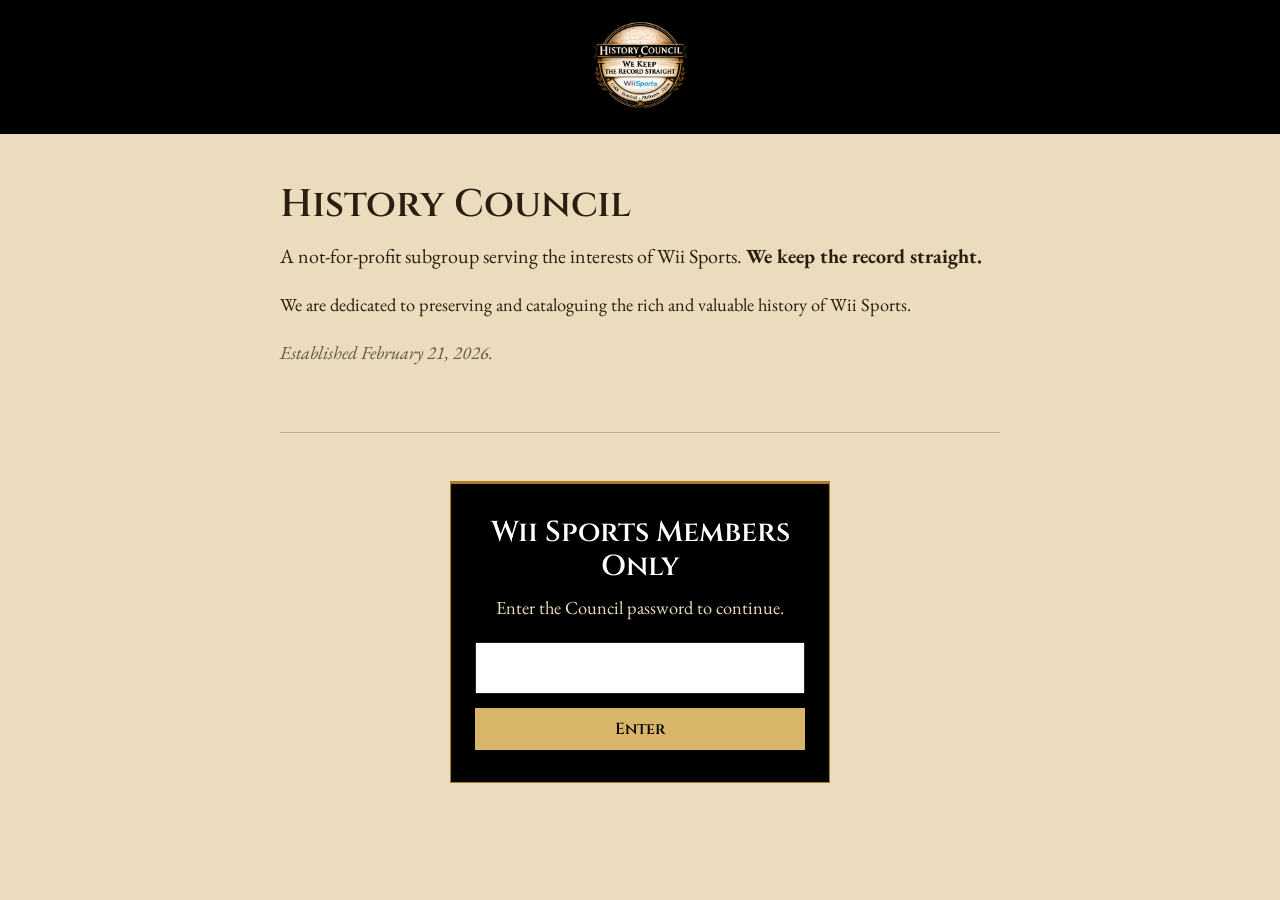
<file: index.html>
<!DOCTYPE html>
<html lang="en">
<head>
<link rel="icon" href="data:image/svg+xml,<svg xmlns='http://www.w3.org/2000/svg' viewBox='0 0 100 100'><text y='.9em' font-size='90'>🧭</text></svg>">  <meta charset="UTF-8">
  <meta name="viewport" content="width=device-width, initial-scale=1">
  <title>History Council</title>
  <link rel="preconnect" href="https://fonts.googleapis.com">
  <link rel="preconnect" href="https://fonts.gstatic.com" crossorigin>
  <link href="https://fonts.googleapis.com/css2?family=Cinzel:wght@500;600&family=EB+Garamond:ital,wght@0,400;0,600;1,400&display=swap" rel="stylesheet">
  <link rel="stylesheet" href="style.css">
  <script src="gate.js"></script>
</head>
<body>

  <header class="site-header">
    <a href="index.html"><img class="logo" src="history-council-logo.png" alt="History Council crest: We keep the record straight"></a>
  </header>

  <main>

    <section data-gate-public>
      <h1>History Council</h1>
      <p class="intro">A not-for-profit subgroup serving the interests of Wii Sports. <strong>We keep the record straight.</strong></p>
      <p>We are dedicated to preserving and cataloguing the rich and valuable history of Wii Sports.</p>
      <p class="muted">Established February 21, 2026.</p>
    </section>

    <section>
      <div class="archives">
        <a class="archive-link feature-link" href="https://resultscountdown.xyz" target="_blank" rel="noopener">
          <strong>History of Results</strong>
          <span>Every ceremony, attendance record, and portrait is kept by Results Committee.</span>
          <span class="feature-button">Visit resultscountdown.xyz</span>
        </a>
        <a class="archive-link feature-link" href="w-bildings.html">
          <strong>W Bildings</strong>
          <span>Every W Bilding on record, oldest first. Members only.</span>
          <span class="feature-button">View W Bildings</span>
        </a>
      </div>
    </section>

    <section>
      <h2>The Council</h2>
      <p>Members listed in order of seniority.</p>

      <ol class="register">
        <li class="member">
          <span class="numeral">I</span>
          <div class="portrait">J<img src="justin-carr.jpg" alt="Justin" onerror="this.remove()"></div>
          <div class="details">
            <h3>Justin</h3>
            <p class="rank">Most senior member</p>
          </div>
        </li>

        <li class="member">
          <span class="numeral">II</span>
          <div class="portrait">I<img src="isaac-slavens.jpg" alt="Isaac" onerror="this.remove()"></div>
          <div class="details">
            <h3>Isaac</h3>
            <p class="rank">Second in seniority</p>
          </div>
        </li>

        <li class="member">
          <span class="numeral">III</span>
          <div class="portrait">D<img src="daniel-fridman.jpg" alt="Daniel" onerror="this.remove()"></div>
          <div class="details">
            <h3>Daniel</h3>
            <p class="rank">Third in seniority</p>
          </div>
        </li>

        <li class="member">
          <span class="numeral">IV</span>
          <div class="portrait">J<img src="josh-stein.jpg" alt="Josh" onerror="this.remove()"></div>
          <div class="details">
            <h3>Josh</h3>
            <p class="rank">Fourth in seniority</p>
          </div>
        </li>
      </ol>
    </section>

    <section>
      <h2>Where We Went to School</h2>
      <p class="muted">History Council is not affiliated with or endorsed by these schools.</p>
      <div class="schools">
        <figure class="school">
          <div class="tile"><img src="bialik-logo.png" alt="Bialik Hebrew Day School logo"></div>
          <figcaption>Bialik Hebrew Day School</figcaption>
        </figure>
        <figure class="school">
          <div class="tile"><img src="tanenbaumchat-logo.png" alt="TanenbaumCHAT logo"></div>
          <figcaption>TanenbaumCHAT</figcaption>
        </figure>
      </div>
    </section>

  </main>

  <footer>
    History Council, a subgroup of Wii Sports.
  </footer>

</body>
</html>
</file>
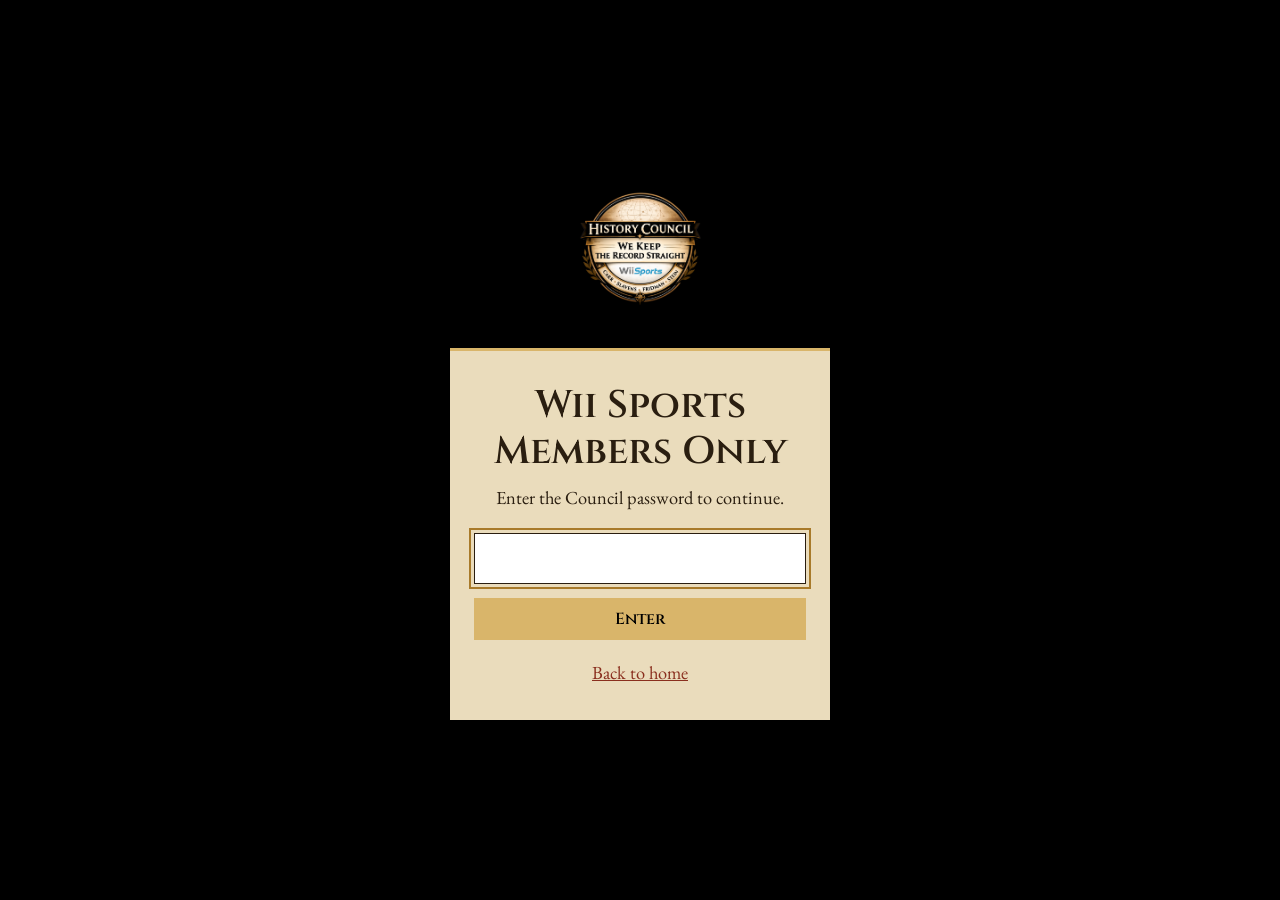
<file: results.html>
<!DOCTYPE html>
<html lang="en">
<head>
  <meta charset="UTF-8">
  <meta name="viewport" content="width=device-width, initial-scale=1">
  <title>History Council</title>
  <link rel="preconnect" href="https://fonts.googleapis.com">
  <link rel="preconnect" href="https://fonts.gstatic.com" crossorigin>
  <link href="https://fonts.googleapis.com/css2?family=Cinzel:wght@500;600&family=EB+Garamond:ital,wght@0,400;0,600;1,400&display=swap" rel="stylesheet">
  <link rel="stylesheet" href="style.css">
  <script src="gate.js"></script>
</head>
<body>

  <header class="site-header">
    <a href="index.html"><img class="logo" src="history-council-logo.png" alt="History Council crest: We keep the record straight"></a>
    <nav class="site-nav">
      <a href="index.html" aria-current="page">Home</a>
      <a href="w-bildings.html">W Bildings</a>
    </nav>
  </header>

  <main>

    <section>
      <h1>History Council</h1>
      <p class="intro">A not-for-profit subgroup serving the interests of Wii Sports. We keep the record straight.</p>
      <p class="muted">Mission statement and founding date to be added.</p>
    </section>

    <section>
      <h2>The Council</h2>
      <p>Members listed in order of seniority.</p>

      <ol class="register">
        <li class="member">
          <span class="numeral">I</span>
          <div class="portrait">JC<img src="justin-carr.jpg" alt="Justin" onerror="this.remove()"></div>
          <div class="details">
            <h3>Justin</h3>
            <p class="rank">Most senior member</p>
            <p>Honoree of the W Justin Bilding (Scotiabank Arena). Assigned the W Glazer and W Isaac Bildings, and featured on the W Josh Bilding.</p>
            <p>Results attendance: 3 of 3.</p>
          </div>
        </li>

        <li class="member">
          <span class="numeral">II</span>
          <div class="portrait">IS<img src="isaac-slavens.jpg" alt="Isaac" onerror="this.remove()"></div>
          <div class="details">
            <h3>Isaac</h3>
            <p class="rank">Second in seniority</p>
            <p>Honoree of the W Isaac Bilding (339 King St. N., Apt. 1503). Maintains <a href="https://resultscountdown.xyz">resultscountdown.xyz</a>.</p>
            <p>Results attendance: 3 of 3.</p>
          </div>
        </li>

        <li class="member">
          <span class="numeral">III</span>
          <div class="portrait">DF<img src="daniel-fridman.jpg" alt="Daniel" onerror="this.remove()"></div>
          <div class="details">
            <h3>Daniel</h3>
            <p class="rank">Third in seniority</p>
            <p>Honoree of the W Daniel Bilding (Roy Thomson Hall). Assigned the first W Bilding on record: the CN Tower, July 19, 2023.</p>
            <p>Results attendance: 3 of 3.</p>
          </div>
        </li>

        <li class="member">
          <span class="numeral">IV</span>
          <div class="portrait">JS<img src="josh-stein.jpg" alt="Josh" onerror="this.remove()"></div>
          <div class="details">
            <h3>Josh</h3>
            <p class="rank">Fourth in seniority</p>
            <p>Honoree of the W Josh Bilding (UCC Clock Tower).</p>
            <p>Results attendance: 3 of 3.</p>
          </div>
        </li>
      </ol>
    </section>

    <section>
      <h2>The Archives</h2>
      <div class="archives">
        <a class="archive-link" href="w-bildings.html">
          <strong>W Bildings</strong>
          <span>Every W Bilding on record, oldest first.</span>
        </a>
        <a class="archive-link" href="results.html">
          <strong>History of Results</strong>
          <span>Every ceremony, attendance, and portrait.</span>
        </a>
      </div>
    </section>

    <section>
      <h2>Affiliated Schools</h2>
      <div class="schools">
        <figure class="school">
          <div class="tile"><img src="bialik-logo.png" alt="Bialik Hebrew Day School logo"></div>
          <figcaption>Bialik Hebrew Day School</figcaption>
        </figure>
        <figure class="school">
          <div class="tile"><img src="tanenbaumchat-logo.png" alt="TanenbaumCHAT logo"></div>
          <figcaption>TanenbaumCHAT</figcaption>
        </figure>
      </div>
    </section>

  </main>

  <footer>
    History Council, a subgroup of Wii Sports.
  </footer>

</body>
</html>
</file>
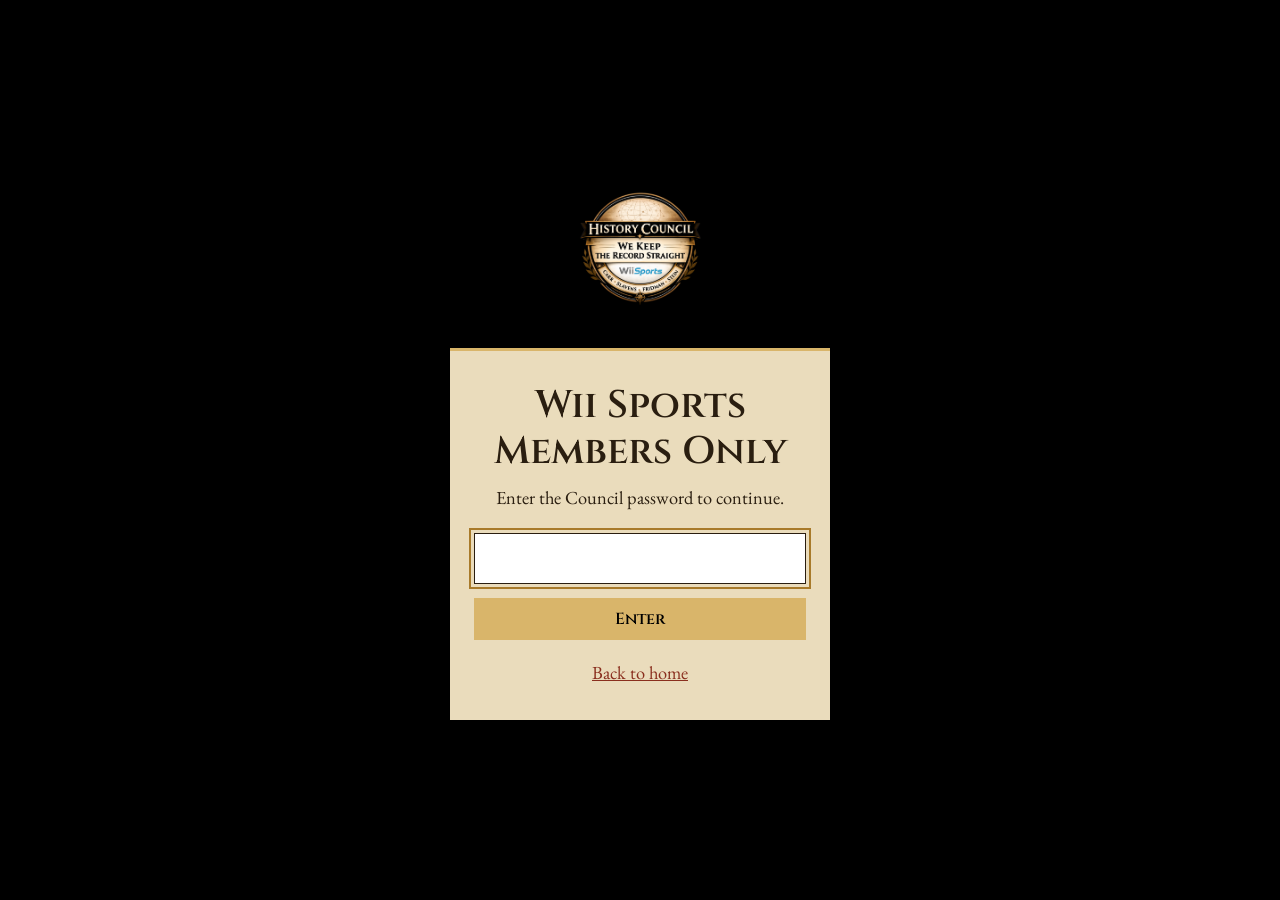
<file: w-bildings.html>
<!DOCTYPE html>
<html lang="en">
<head>
  <meta charset="UTF-8">
  <meta name="viewport" content="width=device-width, initial-scale=1">
  <title>W Bildings | History Council</title>
  <link rel="preconnect" href="https://fonts.googleapis.com">
  <link rel="preconnect" href="https://fonts.gstatic.com" crossorigin>
  <link href="https://fonts.googleapis.com/css2?family=Cinzel:wght@500;600&family=EB+Garamond:ital,wght@0,400;0,600;1,400&display=swap" rel="stylesheet">
  <link rel="stylesheet" href="style.css">
  <script src="gate.js"></script>
</head>
<body>

  <header class="site-header">
    <a href="index.html"><img class="logo" src="history-council-logo.png" alt="History Council crest: We keep the record straight"></a>
    <nav class="site-nav">
      <a href="index.html">Home</a>
      <a href="w-bildings.html" aria-current="page">W Bildings</a>
    </nav>
  </header>

  <main>

    <h1>W Bildings in Chronological Order</h1>
    <p class="intro">Every W Bilding on record, oldest first.</p>

    <ol class="bildings">
      <li class="bilding">
        <h2>W Jon Bilding</h2>
        <p class="site">CN Tower</p>
        <p class="meta">July 19, 2023. Assigned by Daniel.</p>
        <img src="w-jon-cn-tower.jpg" alt="CN Tower">
      </li>

      <li class="bilding">
        <h2>W Josh Bilding</h2>
        <p class="site">UCC Clock Tower</p>
        <p class="meta">June 2025. Assigned by Eitan (ft. Justin).</p>
        <img src="w-josh-ucc-clock-tower.jpg" alt="Upper Canada College clock tower">
      </li>

      <li class="bilding">
        <h2>W Daniel Bilding</h2>
        <p class="site">Roy Thomson Hall</p>
        <p class="meta">June 2025. Assigned by Amit.</p>
        <img src="w-daniel-roy-thomson-hall.jpg" alt="Roy Thomson Hall">
      </li>

      <li class="bilding">
        <h2>W Ben Bilding</h2>
        <p class="site">University/King Trash Bin</p>
        <p class="meta">June 2025. Assigned by Seth.</p>
        <img src="w-ben-trash-bin.jpg" alt="Trash bin at University Avenue and King Street">
      </li>

      <li class="bilding">
        <h2>W Amit Bilding</h2>
        <p class="site">TanenbaumCHAT</p>
        <p class="meta">June 2025. Assigned by Wii Sports.</p>
        <img src="w-amit-tanenbaumchat.jpg" alt="TanenbaumCHAT building">
      </li>

      <li class="bilding">
        <h2>W Seth Bilding</h2>
        <p class="site">Yorkdale Shopping Centre</p>
        <p class="meta">June 2025. Assigned by Wii Sports.</p>
        <img src="w-seth-yorkdale.jpg" alt="Yorkdale Shopping Centre entrance">
      </li>

      <li class="bilding">
        <h2>W Justin Bilding</h2>
        <p class="site">Scotiabank Arena</p>
        <p class="meta">January 2026. Assigned by Wii Sports.</p>
        <img src="w-justin-scotiabank-arena.jpg" alt="Scotiabank Arena">
      </li>

      <li class="bilding">
        <h2>W Glazer Bilding</h2>
        <p class="site">"White Chocolate"</p>
        <p class="meta">January 2026. Assigned by Justin.</p>
        <img src="w-glazer-white-chocolate.jpg" alt="White Chocolate performing on stage">
      </li>

      <li class="bilding">
        <h2>W Isaac Bilding</h2>
        <p class="site">339 King St. N., Apt. 1503</p>
        <p class="meta">January 2026. Assigned by Justin.</p>
        <img src="w-isaac-apartment-1503.jpg" alt="Kitchen of Apt. 1503">
      </li>
    </ol>

    <div class="l-bilding">
      <h2>L Eitan Bilding.</h2>
    </div>

  </main>

  <footer>
    History Council, a subgroup of Wii Sports. <a href="index.html">Back to home</a>
  </footer>

</body>
</html>
</file>
<file: style.css>
/* History Council shared styles */
:root {
  --black: #000000;
  --vellum: #EADCBC;
  --vellum-dark: #DCCBA4;
  --ink: #2A1E10;
  --gold: #A87A2A;
  --gold-light: #D9B56A;
  --oxblood: #8A2F1E;
  --rule: rgba(42, 30, 16, 0.22);
  --display: "Cinzel", "Trajan Pro", Georgia, serif;
  --serif: "EB Garamond", Garamond, "Times New Roman", serif;
}

* { box-sizing: border-box; }

body {
  margin: 0;
  background: var(--vellum);
  color: var(--ink);
  font-family: var(--serif);
  font-size: 1.15rem;
  line-height: 1.6;
}

img { max-width: 100%; height: auto; display: block; }

a { color: var(--oxblood); }

:focus-visible { outline: 2px solid var(--gold); outline-offset: 3px; }

/* Header */
.site-header {
  background: var(--black);
  text-align: center;
  padding: 12px 20px;
}
.site-header .logo {
  width: 110px;
  margin: 0 auto;
}
.site-nav {
  display: flex;
  justify-content: center;
  flex-wrap: wrap;
  gap: 4px 32px;
  padding: 18px 0 20px;
  margin-top: 8px;
  border-top: 1px solid rgba(217, 181, 106, 0.3);
}
.site-nav a {
  font-family: var(--display);
  font-weight: 600;
  font-size: 1rem;
  color: var(--gold-light);
  text-decoration: none;
  padding: 4px 0;
  border-bottom: 1px solid transparent;
}
.site-nav a:hover { border-bottom-color: var(--gold-light); }
.site-nav a[aria-current="page"] { color: #FFFFFF; border-bottom-color: var(--gold-light); }

/* Page body */
main {
  max-width: 760px;
  margin: 0 auto;
  padding: 48px 20px 72px;
}
section + section {
  margin-top: 64px;
  padding-top: 48px;
  border-top: 1px solid var(--rule);
}
h1, h2, h3 {
  font-family: var(--display);
  font-weight: 600;
  line-height: 1.2;
  margin: 0 0 12px;
}
h1 { font-size: clamp(1.8rem, 5vw, 2.4rem); }
h2 { font-size: clamp(1.4rem, 4vw, 1.8rem); }
h3 { font-size: 1.2rem; }
.intro { font-size: 1.25rem; margin: 0 0 8px; }
.muted { color: rgba(42, 30, 16, 0.7); font-style: italic; }

/* Council register (homepage) */
.register { list-style: none; padding: 0; margin: 32px 0 0; }
.member {
  display: grid;
  grid-template-columns: 48px 1fr;
  gap: 20px;
  align-items: start;
  padding: 24px 0;
  border-bottom: 1px solid var(--rule);
}
.member:has(.portrait) { grid-template-columns: 48px 96px 1fr; }
.member:first-child { border-top: 1px solid var(--rule); }
.member:last-child { border-bottom: none; }
.numeral {
  font-family: var(--display);
  font-size: 1.6rem;
  color: var(--gold);
  line-height: 1;
  padding-top: 4px;
}
.portrait {
  position: relative;
  aspect-ratio: 4 / 5;
  background: var(--vellum-dark);
  border: 1px solid var(--gold);
  display: grid;
  place-items: center;
  font-family: var(--display);
  font-size: 1.8rem;
  color: var(--gold);
  overflow: hidden;
}
.portrait img {
  position: absolute;
  inset: 0;
  width: 100%;
  height: 100%;
  object-fit: cover;
}
.member h3 { margin-bottom: 4px; }
.member .rank { margin: 0 0 10px; font-style: italic; color: var(--gold); }
.member p { margin: 0 0 8px; }

/* Affiliations */
.schools {
  display: flex;
  flex-wrap: wrap;
  gap: 24px;
  margin-top: 24px;
}
.school {
  flex: 1 1 220px;
  margin: 0;
  text-align: center;
}
.school .tile {
  background: #FFFFFF;
  border: 1px solid var(--rule);
  height: 160px;
  display: grid;
  place-items: center;
  padding: 16px;
}
.school .tile img { max-height: 128px; width: auto; }
.school figcaption { margin-top: 8px; font-weight: 600; }

/* Page links on homepage */
.archives { display: grid; grid-template-columns: 1fr 1fr; gap: 16px; margin-top: 24px; }
.archive-link {
  display: block;
  background: var(--black);
  color: var(--gold-light);
  text-decoration: none;
  padding: 22px;
  border: 1px solid var(--gold);
}
.archive-link:hover { background: #1F1608; }
.archive-link strong { display: block; font-family: var(--display); font-size: 1.25rem; color: #FFFFFF; margin-bottom: 4px; }
.archive-link span { color: var(--vellum); }
.feature-link {
  display: flex;
  flex-direction: column;
  align-items: center;
  padding: 36px 28px;
  text-align: center;
}
.feature-link strong { font-size: clamp(1.4rem, 3.5vw, 1.8rem); margin-bottom: 10px; }
.feature-link span { font-size: 1.2rem; margin-bottom: 18px; }
.archive-link .feature-button {
  margin: auto 0 0;
  background: var(--gold-light);
  color: var(--black);
  font-family: var(--display);
  font-weight: 600;
  font-size: 1rem;
  padding: 10px 24px;
}

/* W Bildings ledger */
.bildings { list-style: none; padding: 0; margin: 32px 0 0; counter-reset: bilding; }
.bilding {
  counter-increment: bilding;
  padding: 32px 0;
  border-top: 1px solid var(--rule);
}
.bilding h2::before {
  content: counter(bilding) ". ";
  color: var(--gold);
}
.bilding .site { font-size: 1.3rem; margin: 0 0 4px; }
.bilding .meta { margin: 0 0 16px; color: rgba(42, 30, 16, 0.75); }
.bilding img { border: 1px solid var(--gold); max-height: 520px; width: auto; }
.l-bilding {
  margin-top: 16px;
  padding: 28px 0 0;
  border-top: 3px double var(--oxblood);
  color: var(--oxblood);
}
.l-bilding h2 { font-style: italic; }

/* Results */
.next-ceremony {
  background: var(--black);
  color: var(--vellum);
  padding: 28px 24px;
  border: 1px solid var(--gold);
  text-align: center;
}
.next-ceremony h2 { color: #FFFFFF; }
.countdown {
  font-family: var(--display);
  font-size: clamp(1.6rem, 6vw, 2.6rem);
  color: var(--gold-light);
  margin: 8px 0;
  font-variant-numeric: tabular-nums;
}
.ceremony { margin-top: 40px; }
.ceremony .date { margin: 0 0 4px; color: var(--gold); font-style: italic; }
.ceremony .portrait-photo { margin: 16px 0 0; border: 1px solid var(--gold); background: var(--vellum-dark); min-height: 120px; }
.table-wrap { overflow-x: auto; margin-top: 24px; }
table { width: 100%; border-collapse: collapse; }
th, td { padding: 10px 8px; border-bottom: 1px solid var(--rule); text-align: center; }
th:first-child, td:first-child { text-align: left; }
thead th { font-family: var(--display); font-size: 0.95rem; border-bottom: 2px solid var(--ink); }
.yes { color: var(--gold); font-weight: 600; }
.no { color: var(--oxblood); font-weight: 600; }
.na { color: rgba(42, 30, 16, 0.4); }
.highlight td { background: rgba(168, 122, 42, 0.12); }

/* Footer */
footer {
  background: var(--black);
  color: var(--vellum);
  text-align: center;
  padding: 32px 20px;
  font-size: 1rem;
}
footer a { color: var(--gold-light); }

@media (max-width: 560px) {
  .member { grid-template-columns: 36px 1fr; }
  .member:has(.portrait) { grid-template-columns: 28px 72px 1fr; gap: 14px; }
  .archives { grid-template-columns: 1fr; }
}

/* Password gate */
html.gated body > *:not(.gate):not(.site-header):not(main) { display: none !important; }
html.gated body:not(:has([data-gate-public])) > :is(.site-header, main) { display: none !important; }
html.gated main > *:not(.gate):not([data-gate-public]) { display: none !important; }
.gate {
  min-height: 100vh;
  background: var(--black);
  display: flex;
  flex-direction: column;
  align-items: center;
  justify-content: center;
  padding: 40px 16px;
  text-align: center;
}
.gate-inline {
  min-height: 0;
  background: none;
  padding: 48px 0 0;
  margin-top: 64px;
  border-top: 1px solid var(--rule);
}
.gate-inline .gate-form {
  background: var(--black);
  color: var(--vellum);
  border: 1px solid var(--gold);
  border-top-width: 3px;
}
.gate-inline .gate-form h2 { color: #FFFFFF; margin-bottom: 8px; }
.gate-logo { width: 140px; margin: 0 auto 28px; }
.gate-form {
  width: 100%;
  max-width: 380px;
  background: var(--vellum);
  padding: 32px 24px;
  border-top: 3px solid var(--gold-light);
}
.gate-form h1 { margin-bottom: 8px; }
.gate-form p { margin: 0 0 20px; }
.gate-form input {
  width: 100%;
  font: inherit;
  padding: 10px 12px;
  border: 1px solid var(--ink);
  background: #FFFFFF;
  color: var(--ink);
  margin-bottom: 14px;
}
.gate-form button {
  width: 100%;
  font-family: var(--display);
  font-weight: 600;
  font-size: 1rem;
  padding: 10px 24px;
  background: var(--gold-light);
  color: var(--black);
  border: 0;
  cursor: pointer;
}
.gate-form button:hover { background: var(--gold); }
.gate-error { color: var(--oxblood); margin: 14px 0 0 !important; }
.gate-back { display: inline-block; margin-top: 18px; }
.visually-hidden {
  position: absolute;
  width: 1px; height: 1px;
  overflow: hidden;
  clip: rect(0 0 0 0);
  white-space: nowrap;
}
</file>
